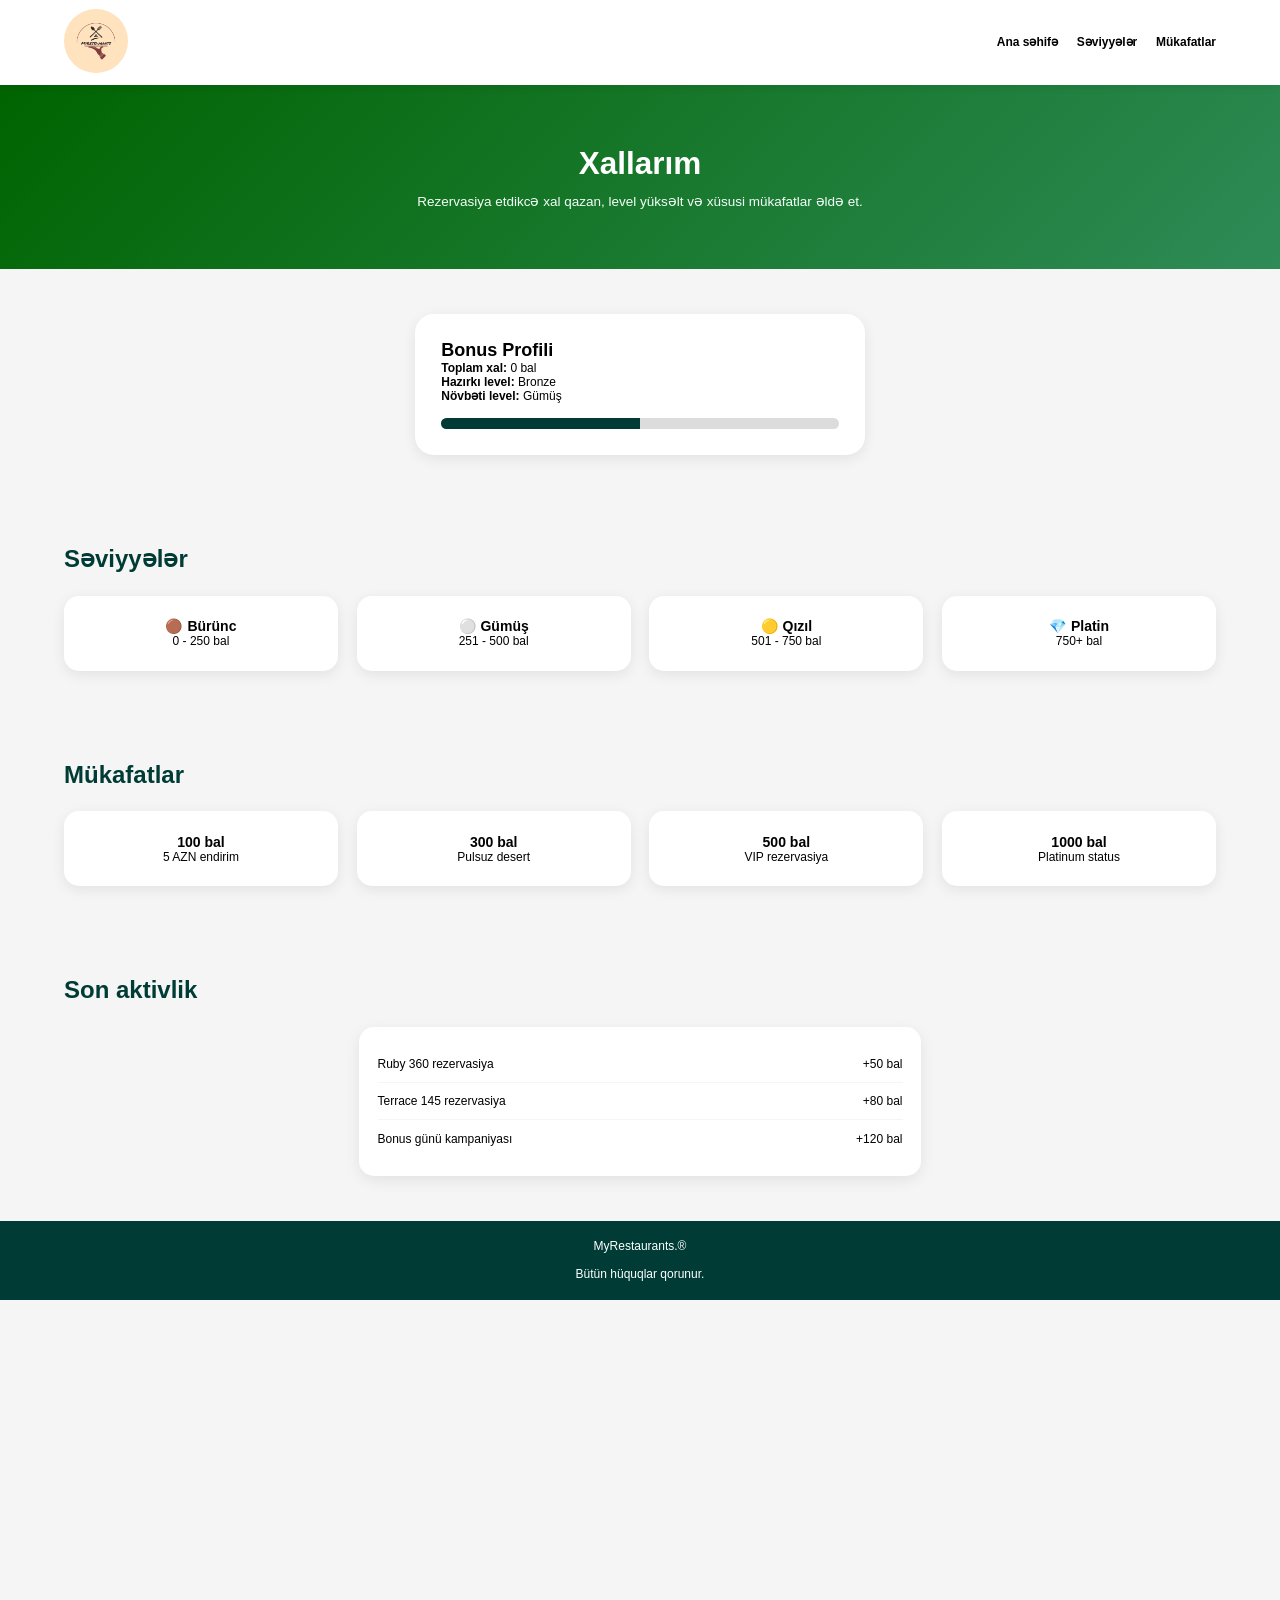
<file: bonus.html>
<!DOCTYPE html>
<html lang="az">
<head>
  <meta charset="UTF-8">
  <meta name="viewport" content="width=device-width, initial-scale=1.0">
  <title>Xallarım | MyRestaurants</title>
  <link rel="stylesheet" href="index.css">
</head>
<body>

<header class="header">
  <div class="container">

    <a href="index.html" class="logo">
      <img src="image/Brown and Maroon Minimalist Catering Logo .png" alt="logo">
    </a>

    <nav class="navbar">
      <a href="index.html">Ana səhifə</a>
      <a href="#levels">Səviyyələr</a>
      <a href="#rewards">Mükafatlar</a>
    </nav>

  </div>
</header>

<section class="bonus-hero">
  <div class="bonus-hero-content">
    <h1>Xallarım</h1>
    <p>Rezervasiya etdikcə xal qazan, level yüksəlt və xüsusi mükafatlar əldə et.</p>
  </div>
</section>

<section class="profile-section">
  <div class="profile-card">

    <h2>Bonus Profili</h2>

    <p><strong>Toplam xal:</strong> <span id="xalMiqdari">0</span> bal</p>
    <p><strong>Hazırkı level:</strong> <span id="hazirkiLevel">Bronze</span></p>
    <p><strong>Növbəti level:</strong> <span id="novbetiLevel">Gümüş</span></p>

    <div class="progress">
      <div class="progress-fill" id="bonusProgress"></div>
    </div>

  </div>
</section>

<section class="levels-section" id="levels">
  <div class="section-title">
    <h2>Səviyyələr</h2>
  </div>

  <div class="levels-grid">
    <div class="level-card">
      <h3>🟤 Bürünc</h3>
      <p>0 - 250 bal</p>
    </div>

    <div class="level-card">
      <h3>⚪ Gümüş</h3>
      <p>251 - 500 bal</p>
    </div>

    <div class="level-card">
      <h3>🟡 Qızıl</h3>
      <p>501 - 750 bal</p>
    </div>

    <div class="level-card">
      <h3>💎 Platin</h3>
      <p>750+ bal</p>
    </div>
  </div>
</section>

<section class="rewards-section" id="rewards">
  <div class="section-title">
    <h2>Mükafatlar</h2>
  </div>

  <div class="rewards-grid">
    <div class="reward-card">
      <h3>100 bal</h3>
      <p>5 AZN endirim</p>
    </div>

    <div class="reward-card">
      <h3>300 bal</h3>
      <p>Pulsuz desert</p>
    </div>

    <div class="reward-card">
      <h3>500 bal</h3>
      <p>VIP rezervasiya</p>
    </div>

    <div class="reward-card">
      <h3>1000 bal</h3>
      <p>Platinum status</p>
    </div>
  </div>
</section>

<section class="history-section">
  <div class="section-title">
    <h2>Son aktivlik</h2>
  </div>

  <div class="history-box">
    <div class="history-item">
      <p>Ruby 360 rezervasiya</p>
      <span>+50 bal</span>
    </div>

    <div class="history-item">
      <p>Terrace 145 rezervasiya</p>
      <span>+80 bal</span>
    </div>

    <div class="history-item">
      <p>Bonus günü kampaniyası</p>
      <span>+120 bal</span>
    </div>
  </div>
</section>

<footer class="footer">
  <p>
    MyRestaurants.&#174;
    <br>
    <br>
    Bütün hüquqlar qorunur.
  </p>
</footer>

<script src="index.js"></script>

</body>
</html>
</file>
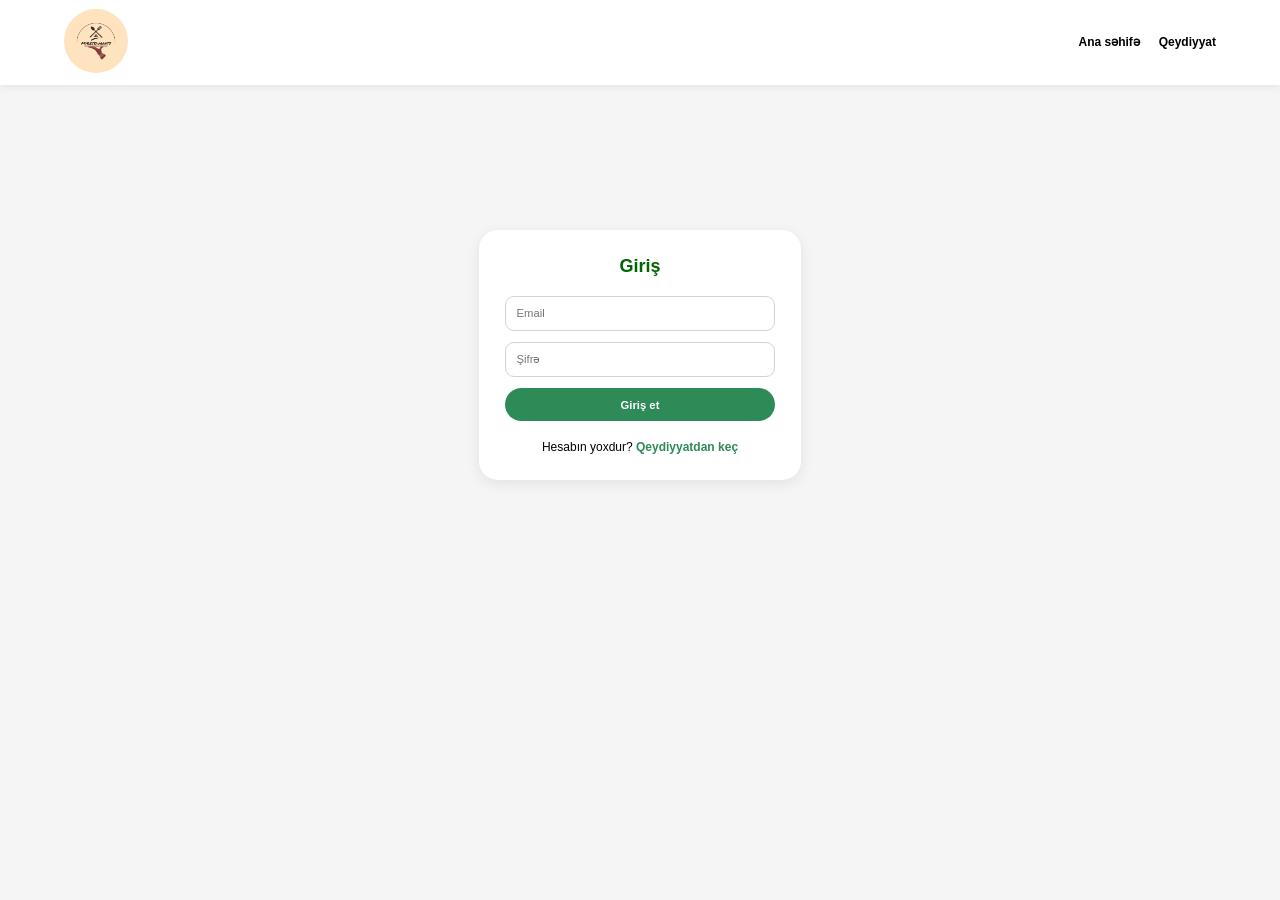
<file: login.html>
<!DOCTYPE html>
<html lang="az">

<head>

  <meta charset="UTF-8">

  <meta
    name="viewport"
    content="width=device-width, initial-scale=1.0"
  >

  <title>
    Giriş | MyRestaurants
  </title>

  <link
    rel="stylesheet"
    href="index.css"
  >

</head>

<body>

<header class="header">

  <div class="container">

    <a
      href="index.html"
      class="logo"
    >

      <img
        src="image/Brown and Maroon Minimalist Catering Logo .png"
        alt="logo"
      >

    </a>

    <nav class="navbar">

      <a href="index.html">
        Ana səhifə
      </a>

      <a href="register.html">
        Qeydiyyat
      </a>

    </nav>

  </div>

</header>

<section class="auth-section">

  <div class="auth-box">

    <h2>
      Giriş
    </h2>

    <input
      type="email"
      id="loginEmail"
      placeholder="Email"
    >

    <input
      type="password"
      id="loginPassword"
      placeholder="Şifrə"
    >

    <button
      type="button"
      id="loginBtn"
    >

      Giriş et

    </button>

    <p>

      Hesabın yoxdur?

      <a href="register.html">

        Qeydiyyatdan keç

      </a>

    </p>

  </div>

</section>

<script src="index.js"></script>

</body>

</html>
</file>
<file: index.css>
* {
    margin: 0;
    padding: 0;
    box-sizing: border-box;
    font-family: Arial, sans-serif;
}

body {
    background: whitesmoke;
    color: black;
}

a {
    text-decoration: none;
    color: inherit;
}

button,
.bonus-btn {
    cursor: pointer;
    border: none;
}

.header {
    background: white;
    padding: 12px 0;
    box-shadow: 0 2px 12px rgba(0, 0, 0, 0.08);
    position: sticky;
    top: 0;
    z-index: 100;
}

.container {
    width: 90%;
    margin: auto;
    display: flex;
    align-items: center;
    justify-content: space-between;
}

.logo img {
    width: 85px;
    height: 85px;
    object-fit: cover;
    border-radius: 50%;
}

.navbar {
    display: flex;
    gap: 25px;
}

.navbar a {
    font-weight: 600;
}

.navbar a:hover {
    color: seagreen;
}

.header-buttons {
    display: flex;
    gap: 10px;
    align-items: center;
}

.login-btn,
.register-btn,
.bonus-btn {
    padding: 10px 16px;
    border-radius: 25px;
    background: seagreen;
    color: white;
    font-weight: 600;
}

.login-btn {
    background: transparent;
    color: seagreen;
    border: 1px solid seagreen;
}

.hero {
    background: #003c35;
    color: white;
    padding: 65px 0;
}

.hero-content {
    width: 90%;
    margin: auto;
    display: flex;
    align-items: center;
    justify-content: space-between;
    gap: 45px;
}

.hero-text {
    width: 50%;
}

.hero-mini-text {
    color: lightgreen;
    margin-bottom: 15px;
    font-weight: bold;
}

.hero h1 {
    font-size: 45px;
    margin-bottom: 20px;
    line-height: 1.2;
}

.hero-description {
    font-size: 18px;
    margin-bottom: 25px;
    color: gainsboro;
}

.search-box {
    width: 100%;
    max-width: 520px;
    background: white;
    padding: 10px;
    border-radius: 40px;
    display: grid;
    grid-template-columns: 1fr 1fr auto;
    gap: 8px;
}

.search-box input {
    width: 100%;
    min-width: 0;
    padding: 13px;
    border: 1px solid lightgray;
    border-radius: 25px;
    outline: none;
}

.search-box button {
    padding: 13px 22px;
    border-radius: 25px;
    background: lightgreen;
    color: darkgreen;
    font-weight: bold;
    white-space: nowrap;
}

.hero-image {
    width: 45%;
}

.hero-image img {
    width: 100%;
    height: 380px;
    object-fit: cover;
    border-radius: 30px;
}

section {
    padding: 60px 0;
}

.section-title {
    width: 90%;
    margin: 0 auto 30px;
}

.section-title h2 {
    font-size: 32px;
    color: #003c35;
}

.offers-grid,
.restaurants-grid,
.categories-grid {
    width: 90%;
    margin: auto;
    display: grid;
    gap: 25px;
}

.offers-grid {
    grid-template-columns: repeat(3, 1fr);
}

.offer-card,
.restaurant-card,
.category-card,
.profile-card,
.level-card,
.reward-card {
    background: white;
    border-radius: 20px;
    overflow: hidden;
    box-shadow: 0 5px 18px rgba(0, 0, 0, 0.08);
    transition: 0.3s;
}

.offer-card:hover,
.restaurant-card:hover,
.category-card:hover,
.level-card:hover,
.reward-card:hover {
    transform: translateY(-7px);
}

.offer-card img,
.restaurant-card img,
.category-card img {
    width: 100%;
    height: 200px;
    object-fit: cover;
}

.offer-content,
.restaurant-content {
    padding: 18px;
}

.offer-content h3,
.restaurant-content h3 {
    margin-bottom: 10px;
    color: #003c35;
    min-height: 60px;

}

.restaurants-grid {
    grid-template-columns: repeat(4, 1fr);
}

.restaurant-content p {
    color: gray;
    margin-bottom: 10px;
}

.restaurant-content span {
    display: block;
    margin-bottom: 15px;
}

.restaurant-content button {
    margin-top: auto;
    width: 100%;
    padding: 12px;
    background: #003c35;
    color: white;
    border-radius: 25px;
    font-weight: bold;
}

.categories-grid {
    grid-template-columns: repeat(5, 1fr);
}

.category-card {
    text-align: center;
}

.category-card h3 {
    padding: 15px;
    color: #003c35;
}

.contact-container {
    width: 90%;
    margin: auto;
    display: grid;
    grid-template-columns: 1fr 1fr;
    gap: 30px;
    background: white;
    padding: 30px;
    border-radius: 20px;
    box-shadow: 0 5px 18px rgba(0, 0, 0, 0.08);
}

.contact-info h3 {
    color: #003c35;
    margin-bottom: 15px;
}

.contact-info p {
    margin: 12px 0;
    word-break: break-word;
    overflow: hidden;

}

.contact-form {
    display: flex;
    flex-direction: column;
    gap: 12px;
}

.contact-form input,
.contact-form textarea {
    padding: 13px;
    border: 1px solid lightgray;
    border-radius: 12px;
    outline: none;
}

.contact-form textarea {
    height: 120px;
}

.contact-form button {
    padding: 13px;
    background: seagreen;
    color: white;
    border-radius: 25px;
    font-weight: bold;
}

.restaurant-detail {
    background: whitesmoke;
}

.restaurant-detail-container {
    width: 90%;
    margin: auto;
    display: grid;
    grid-template-columns: 1fr 1fr;
    gap: 30px;
    background: white;
    padding: 30px;
    border-radius: 25px;
    box-shadow: 0 5px 18px rgba(0, 0, 0, 0.08);
}

.restaurant-detail-image img {
    width: 100%;
    height: 350px;
    object-fit: cover;
    border-radius: 20px;
}

.restaurant-detail-info h1 {
    color: darkgreen;
    font-size: 38px;
    margin-bottom: 15px;
}

.restaurant-detail-info p {
    margin-bottom: 13px;
    font-size: 17px;
}

.menu-grid {
    width: 90%;
    margin: auto;
    display: grid;
    grid-template-columns: repeat(4, 1fr);
    gap: 25px;
}

.menu-card {
    background: white;
    border-radius: 20px;
    overflow: hidden;
    box-shadow: 0 5px 18px rgba(0, 0, 0, 0.08);
}

.menu-card img {
    width: 100%;
    height: 180px;
    object-fit: cover;
}

.menu-content {
    padding: 15px;
}

.menu-content h3 {
    color: darkgreen;
    font-size: 18px;
    margin-bottom: 10px;
}

.menu-content p {
    font-weight: bold;
    color: seagreen;
}

.table-info {
    width: 90%;
    margin: 0 auto 20px;
    display: flex;
    gap: 20px;
    font-weight: bold;
}

.restaurant-layout {
    width: 90%;
    margin: auto;
    min-height: 430px;
    background: white;
    border: 3px solid seagreen;
    border-radius: 25px;
    position: relative;
    box-shadow: 0 5px 18px rgba(0, 0, 0, 0.08);
}

.map-label {
    position: absolute;
    background: whitesmoke;
    padding: 10px 18px;
    border-radius: 20px;
    font-weight: bold;
    color: darkgreen;
}

.window {
    top: 20px;
    left: 30px;
}

.stage {
    top: 20px;
    right: 30px;
}

.table {
    position: absolute;
    width: 110px;
    height: 80px;
    border-radius: 18px;
    font-weight: bold;
}

.available {
    background: lightgreen;
    color: darkgreen;
}

.reserved {
    background: tomato;
    color: white;
}

.selected {
    background: gold;
    color: black;
}

.vip {
    border-radius: 50%;
}

.table:nth-of-type(1) {
    top: 100px;
    left: 80px;
}

.table:nth-of-type(2) {
    top: 100px;
    left: 250px;
}

.table:nth-of-type(3) {
    top: 100px;
    left: 420px;
}

.table:nth-of-type(4) {
    top: 240px;
    left: 150px;
}

.table:nth-of-type(5) {
    top: 240px;
    left: 350px;
}

.table:nth-of-type(6) {
    top: 240px;
    left: 550px;
}

.reservation-box {
    width: 90%;
    max-width: 650px;
    margin: auto;
    background: white;
    padding: 30px;
    border-radius: 25px;
    box-shadow: 0 5px 18px rgba(0, 0, 0, 0.08);
    display: flex;
    flex-direction: column;
    gap: 15px;
}

.reservation-box input {
    padding: 13px;
    border: 1px solid lightgray;
    border-radius: 12px;
}

.reservation-box button {
    padding: 14px;
    background: seagreen;
    color: white;
    border-radius: 25px;
    font-weight: bold;
}

.split-container {
    width: 90%;
    margin: auto;
    display: grid;
    grid-template-columns: repeat(3, 1fr);
    gap: 25px;
}

.split-box {
    background: white;
    padding: 25px;
    border-radius: 20px;
    box-shadow: 0 5px 18px rgba(0, 0, 0, 0.08);
}

.split-box h3 {
    color: darkgreen;
    margin-bottom: 15px;
}

.split-box input,
.split-box select {
    width: 100%;
    padding: 13px;
    margin-bottom: 12px;
    border: 1px solid lightgray;
    border-radius: 12px;
}

.split-box button {
    width: 100%;
    padding: 13px;
    margin-bottom: 10px;
    background: seagreen;
    color: white;
    border-radius: 25px;
    font-weight: bold;
}

#guestList p,
#foodList p,
#splitResult p {
    background: whitesmoke;
    padding: 10px;
    border-radius: 10px;
    margin-top: 8px;
}

#restaurantMap {
    width: 90%;
    height: 400px;
    margin: auto;
    border-radius: 25px;
    overflow: hidden;
    box-shadow: 0 5px 18px rgba(0, 0, 0, 0.08);
}

.footer {
    background: #003c35;
    color: white;
    text-align: center;
    padding: 25px;
}

@media(max-width:900px) {

    .container,
    .hero-content {
        flex-direction: column;
        text-align: center;
    }

    .navbar {
        flex-wrap: wrap;
        justify-content: center;
    }

    .header-buttons {
        flex-wrap: wrap;
        justify-content: center;
    }

    .hero-text,
    .hero-image {
        width: 100%;
    }

    .hero h1 {
        font-size: 34px;
    }

    .search-box {
        flex-direction: column;
        border-radius: 20px;
    }

    .offers-grid,
    .restaurants-grid,
    .categories-grid,
    .contact-container,
    .menu-grid,
    .split-container {
        grid-template-columns: 1fr;
    }

    .restaurant-detail-container {
        grid-template-columns: 1fr;
    }

    .restaurant-layout {
        overflow: auto;
    }
}

.auth-section {
    width: 100%;
    min-height: 80vh;
    display: flex;
    align-items: center;
    justify-content: center;
    padding: 40px 20px;
    background: whitesmoke;
}

.auth-box {
    width: 100%;
    max-width: 430px;
    background: white;
    padding: 35px;
    border-radius: 25px;
    box-shadow: 0 5px 18px rgba(0, 0, 0, 0.08);
    display: flex;
    flex-direction: column;
    gap: 15px;
}

.auth-box h2 {
    text-align: center;
    color: darkgreen;
    margin-bottom: 10px;
}

.auth-box input {
    width: 100%;
    padding: 14px;
    border: 1px solid lightgray;
    border-radius: 12px;
    outline: none;
    font-size: 15px;
}

.auth-box input:focus {
    border-color: seagreen;
}

.auth-box button {
    width: 100%;
    padding: 14px;
    background: seagreen;
    color: white;
    border-radius: 25px;
    font-weight: bold;
    font-size: 15px;
}

.auth-box p {
    text-align: center;
    margin-top: 10px;
}

.auth-box a {
    color: seagreen;
    font-weight: bold;
}

.bonus-hero {
    background: linear-gradient(135deg, darkgreen, seagreen);
    color: white;
    padding: 80px 20px;
    text-align: center;
}

.bonus-hero h1 {
    font-size: 42px;
    margin-bottom: 15px;
}

.bonus-hero p {
    font-size: 18px;
    color: mintcream;
}

.profile-section,
.levels-section,
.rewards-section,
.history-section {
    padding: 60px 0;
}

.profile-card {
    width: 90%;
    max-width: 600px;
    margin: auto;
    background: white;
    padding: 35px;
    border-radius: 25px;
    box-shadow: 0 5px 18px rgba(0, 0, 0, 0.08);
}

.progress {
    width: 100%;
    height: 14px;
    background: gainsboro;
    border-radius: 20px;
    margin-top: 20px;
    overflow: hidden;
}

.progress-fill {
    width: 50%;
    height: 100%;
    background: #003c35;
}

.levels-grid,
.rewards-grid {
    width: 90%;
    margin: auto;
    display: grid;
    grid-template-columns: repeat(4, 1fr);
    gap: 25px;
}

.level-card,
.reward-card {
    background: white;
    padding: 30px;
    text-align: center;
    border-radius: 20px;
    box-shadow: 0 5px 18px rgba(0, 0, 0, 0.08);
}

.history-box {
    width: 90%;
    max-width: 750px;
    margin: auto;
    background: white;
    border-radius: 20px;
    padding: 25px;
    box-shadow: 0 6px 20px rgba(0, 0, 0, 0.08);
}

.history-item {
    display: flex;
    justify-content: space-between;
    padding: 15px 0;
    border-bottom: 1px solid whitesmoke;
}

.history-item:last-child {
    border-bottom: none;
}

.hide-card {
    display: none;
}

.review-section {
    padding: 60px 0;
}

.review-box {
    width: 90%;
    margin: auto;
}

.rating-stars {
    font-size: 30px;
    margin-bottom: 15px;
    cursor: pointer;
}

#reviewText {
    width: 100%;
    height: 120px;
    padding: 15px;
    border-radius: 10px;
    border: 1px solid lightgray;
}

#sendReviewBtn {
    margin-top: 15px;
    padding: 12px 25px;
    border: none;
    background: #003c35;
    color: white;
    border-radius: 10px;
    cursor: pointer;
}

.review-card {
    width: 90%;
    margin: 20px auto;
    background: white;
    padding: 20px;
    border-radius: 15px;
}

@media (max-width:600px) {

    .header {
        position: static;
        padding: 10px 0;
    }

    .container {
        width: 100%;
        padding: 0 10px;
        margin: auto;
        display: flex;
        align-items: center;
        justify-content: space-between;
        gap: 8px;
        flex-wrap: nowrap;
    }

    .logo img {
        width: 45px;
        height: 45px;
        object-fit: cover;
    }

    .navbar {
        display: flex;
        align-items: center;
        gap: 8px;
        flex-wrap: nowrap;
    }

    .navbar a {
        font-size: 11px;
    }

    .header-buttons {
        display: flex;
        align-items: center;
        gap: 6px;
        flex-wrap: nowrap;
    }

    .header-buttons a {
        width: auto;
        font-size: 10px;
        padding: 6px 10px;
    }

    .hero-content {
        display: flex;
        flex-direction: row;
        align-items: center;
        justify-content: space-between;
        text-align: left;
        gap: 25px;
    }

    .hero-text {
        width: 50%;
    }

    .hero-image {
        width: 45%;
    }

    .hero-text h1 {
        font-size: 34px;
        line-height: 1.2;
    }

    .hero-text p {
        font-size: 13px;
    }

    .search-box {
        display: flex;
        flex-direction: row;
        width: 100%;
        max-width: 520px;
        gap: 6px;
    }

    .search-box input {
        width: auto;
        flex: 1;
        min-width: 0;
        font-size: 12px;
        padding: 8px;
    }

    .search-box button {
        width: auto;
        font-size: 12px;
        padding: 8px 12px;
        white-space: nowrap;
    }

}

@media (min-width:601px) and (max-width:991px) {

    .header .container {
        display: flex;
        flex-direction: row;
        justify-content: space-between;
        align-items: center;
    }

    .navbar {
        display: flex;
        flex-direction: row;
        gap: 20px;
    }

    .header-buttons {
        display: flex;
        flex-direction: row;
        gap: 10px;
    }
}

body {
    zoom: 0.75;
}

.container {
    width: 90%;
}

.hero-content {
    flex-direction: row;
}

.restaurants-grid {
    grid-template-columns: repeat(4, 1fr);
}

.offers-grid {
    grid-template-columns: repeat(3, 1fr);
}

.categories-grid {
    grid-template-columns: repeat(5, 1fr);
}

.contact-container {
    grid-template-columns: 1fr 1fr;
}

.split-container {
    grid-template-columns: repeat(3, 1fr);
}

}

@media (min-width:991px) and (max-width:2000px) {
    body{
  zoom:1;
}


    .restaurants-grid {
        grid-template-columns: repeat(4, 1fr);

        .search-box {
            width: 100%;
            max-width: 650px;
            display: flex;
            align-items: center;
            gap: 10px;
        }

        .search-box input {
            flex: 1;
            min-width: 0;
        }

        .search-box button {
            padding: 12px 20px;
            white-space: nowrap;
        }

        .hero-text {
            width: 100%;
        }

        .hero-image {
            width: 100%;
        }
    }

}
</file>
